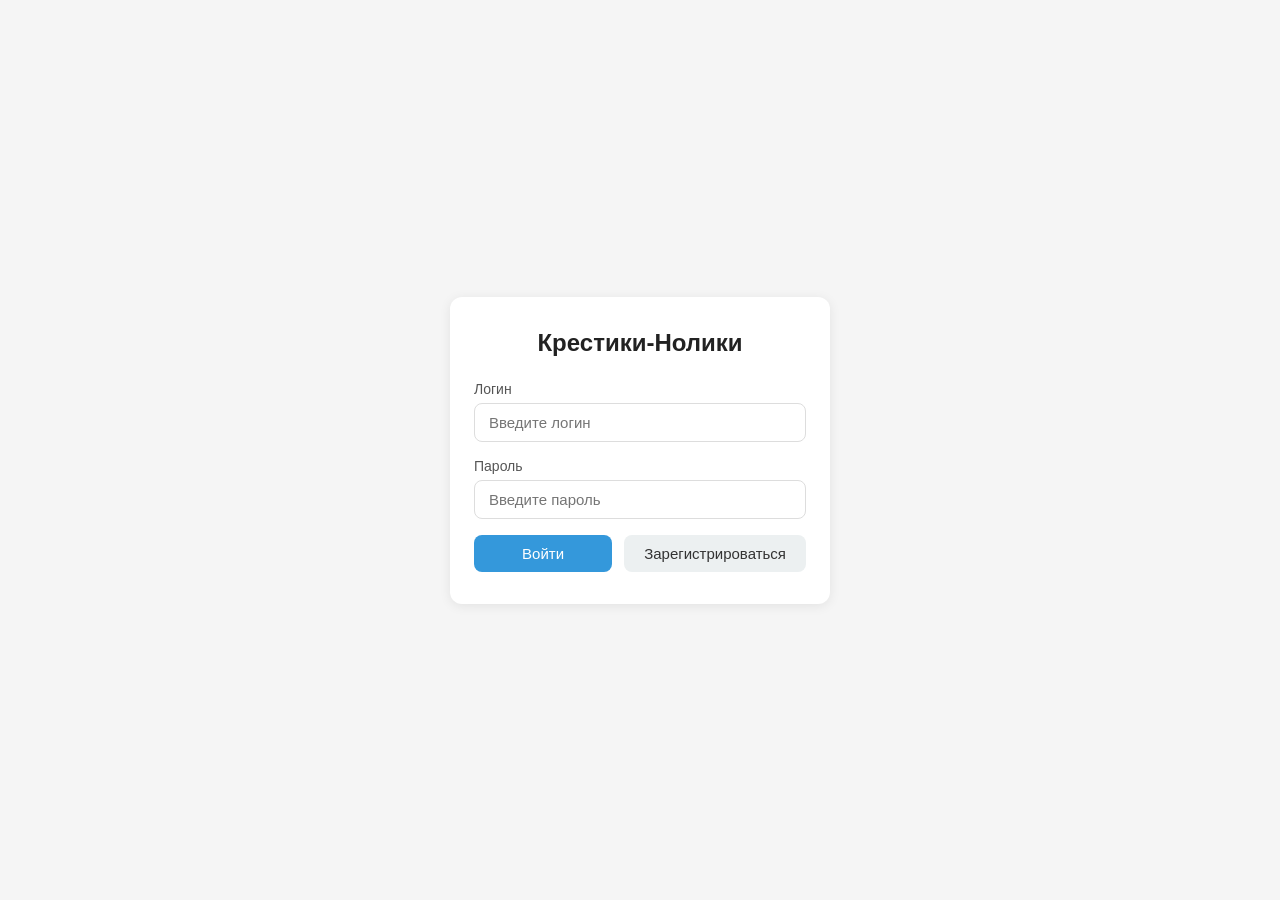
<file: Java/TicTacToe Online Java/src/TicTacToe/src/main/resources/static/index.html>
<!DOCTYPE html>
<html lang="ru">
<head>
    <meta charset="UTF-8">
    <meta name="viewport" content="width=device-width, initial-scale=1.0">
    <title>Крестики-Нолики</title>
    <link rel="stylesheet" href="style.css">
</head>
<body>
    <div id="app">
        <!-- Экран логина -->
        <div id="screen-login" class="screen active">
            <div class="card">
                <h1>Крестики-Нолики</h1>
                <div id="login-error" class="error-message hidden"></div>
                <div class="form-group">
                    <label for="login-input">Логин</label>
                    <input type="text" id="login-input" placeholder="Введите логин">
                </div>
                <div class="form-group">
                    <label for="password-input">Пароль</label>
                    <input type="password" id="password-input" placeholder="Введите пароль">
                </div>
                <div class="btn-group">
                    <button id="btn-login" class="btn btn-primary">Войти</button>
                    <button id="btn-register" class="btn btn-secondary">Зарегистрироваться</button>
                </div>
            </div>
        </div>

        <!-- Экран главного меню -->
        <div id="screen-menu" class="screen">
            <div class="card">
                <h1>Крестики-Нолики</h1>
                <p id="greeting" class="greeting"></p>
                <div id="menu-error" class="error-message hidden"></div>
                <div class="btn-group-vertical">
                    <button id="btn-new-ai" class="btn btn-primary">Играть с компьютером</button>
                    <button id="btn-new-pvp" class="btn btn-primary">Играть с игроком</button>
                    <button id="btn-available" class="btn btn-secondary">Доступные игры</button>
                    <button id="btn-history" class="btn btn-secondary">История игр</button>
                    <button id="btn-leaderboard" class="btn btn-secondary">Таблица лидеров</button>
                    <button id="btn-continue" class="btn btn-secondary hidden">Продолжить игру</button>
                    <button id="btn-logout" class="btn btn-danger">Выйти</button>
                </div>
            </div>
        </div>

        <!-- Экран списка доступных игр -->
        <div id="screen-available" class="screen">
            <div class="card">
                <h1>Доступные игры</h1>
                <div id="available-error" class="error-message hidden"></div>
                <div id="available-list"></div>
                <button id="btn-back-menu-from-available" class="btn btn-secondary">Назад</button>
            </div>
        </div>

        <!-- Экран истории игр -->
        <div id="screen-history" class="screen">
            <div class="card">
                <h1>История игр</h1>
                <div id="history-error" class="error-message hidden"></div>
                <div id="history-list"></div>
                <button id="btn-back-menu-from-history" class="btn btn-secondary">Назад</button>
            </div>
        </div>

        <!-- Экран таблицы лидеров -->
        <div id="screen-leaderboard" class="screen">
            <div class="card">
                <h1>Таблица лидеров</h1>
                <div id="leaderboard-error" class="error-message hidden"></div>
                <div id="leaderboard-list"></div>
                <button id="btn-back-menu-from-leaderboard" class="btn btn-secondary">Назад</button>
            </div>
        </div>

        <!-- Экран игровой доски -->
        <div id="screen-game" class="screen">
            <div class="card">
                <h1 id="game-title">Игра</h1>
                <div id="game-error" class="error-message hidden"></div>
                <div id="game-status" class="game-status"></div>
                <div id="board" class="board"></div>
                <div id="game-result" class="game-result hidden"></div>
                <button id="btn-back-menu-from-game" class="btn btn-secondary">Выйти в меню</button>
            </div>
        </div>
    </div>

    <script src="script.js"></script>
</body>
</html>
</file>
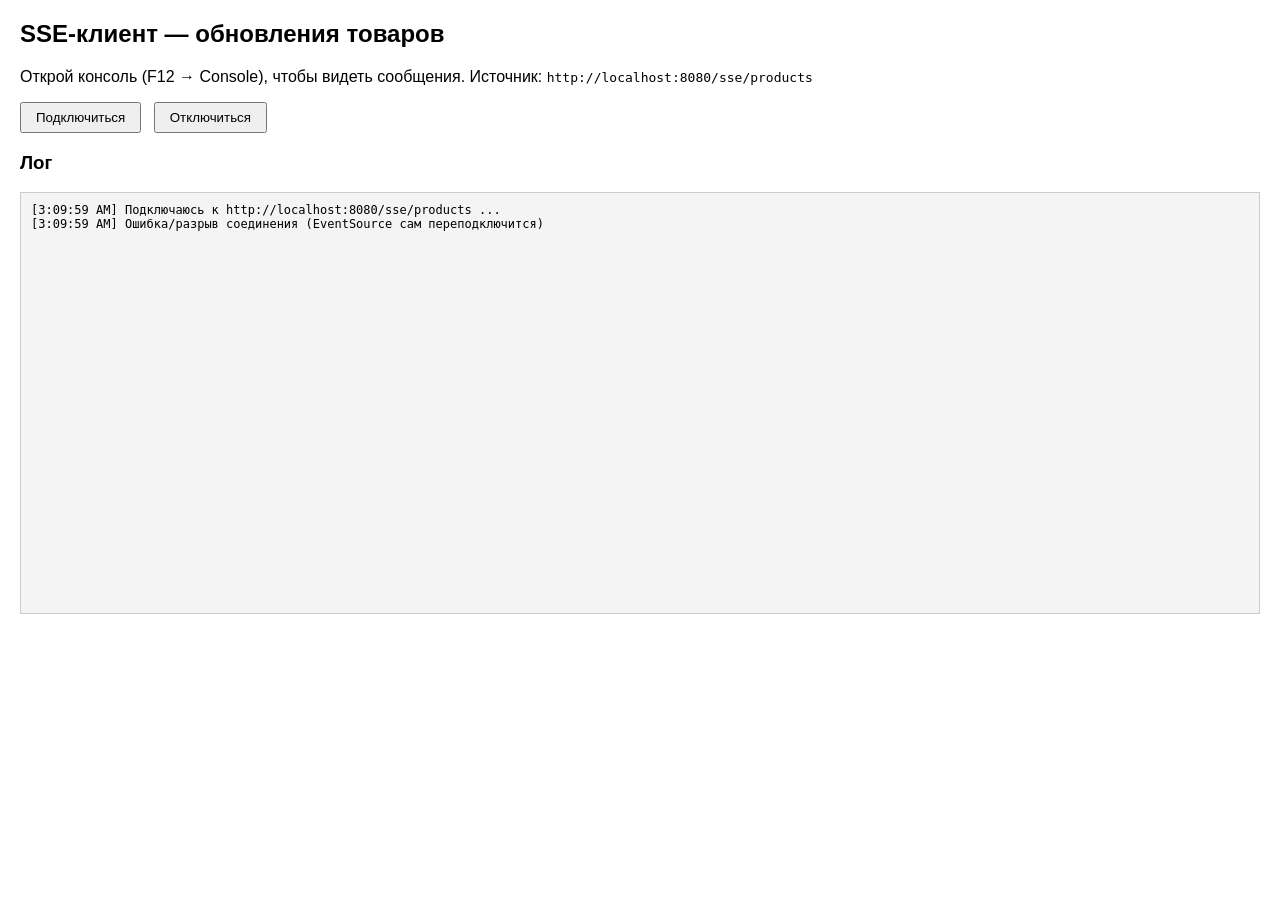
<file: Java/BE5_Message_broker(Kafka)/src/api/src/main/resources/static/sse-client.html>
<!DOCTYPE html>
<html lang="ru">
<head>
    <meta charset="UTF-8">
    <title>SSE клиент (товары)</title>
    <style>
        body { font-family: Arial, sans-serif; margin: 20px; }
        button { margin-right: 8px; padding: 6px 14px; }
        #log { background: #f4f4f4; border: 1px solid #ccc; padding: 10px;
            height: 400px; overflow-y: auto; white-space: pre-wrap; font-family: monospace; font-size: 12px; }
    </style>
</head>
<body>
<h2>SSE-клиент — обновления товаров</h2>
<p>Открой консоль (F12 → Console), чтобы видеть сообщения. Источник: <code>http://localhost:8080/sse/products</code></p>

<button id="btnConnect">Подключиться</button>
<button id="btnDisconnect">Отключиться</button>

<h3>Лог</h3>
<div id="log"></div>

<script>
    let es = null;

    function log(text) {
        const time = new Date().toLocaleTimeString();
        const line = `[${time}] ${text}`;
        console.log(line);
        const div = document.getElementById('log');
        div.textContent += line + '\n';
        div.scrollTop = div.scrollHeight;
    }

    function connect() {
        if (es) {
            log('Уже подключены');
            return;
        }
        log('Подключаюсь к http://localhost:8080/sse/products ...');
        es = new EventSource('http://localhost:8080/sse/products');

        es.onopen = function () {
            log('Соединение открыто');
        };

        es.onmessage = function (event) {
            log('Получено: ' + event.data);
        };

        es.onerror = function () {
            log('Ошибка/разрыв соединения (EventSource сам переподключится)');
        };
    }

    function disconnect() {
        if (es) {
            es.close();
            es = null;
            log('Соединение закрыто');
        } else {
            log('Нет активного соединения');
        }
    }

    document.getElementById('btnConnect').addEventListener('click', connect);
    document.getElementById('btnDisconnect').addEventListener('click', disconnect);

    // Автоподключение при открытии страницы
    connect();
</script>
</body>
</html>
</file>
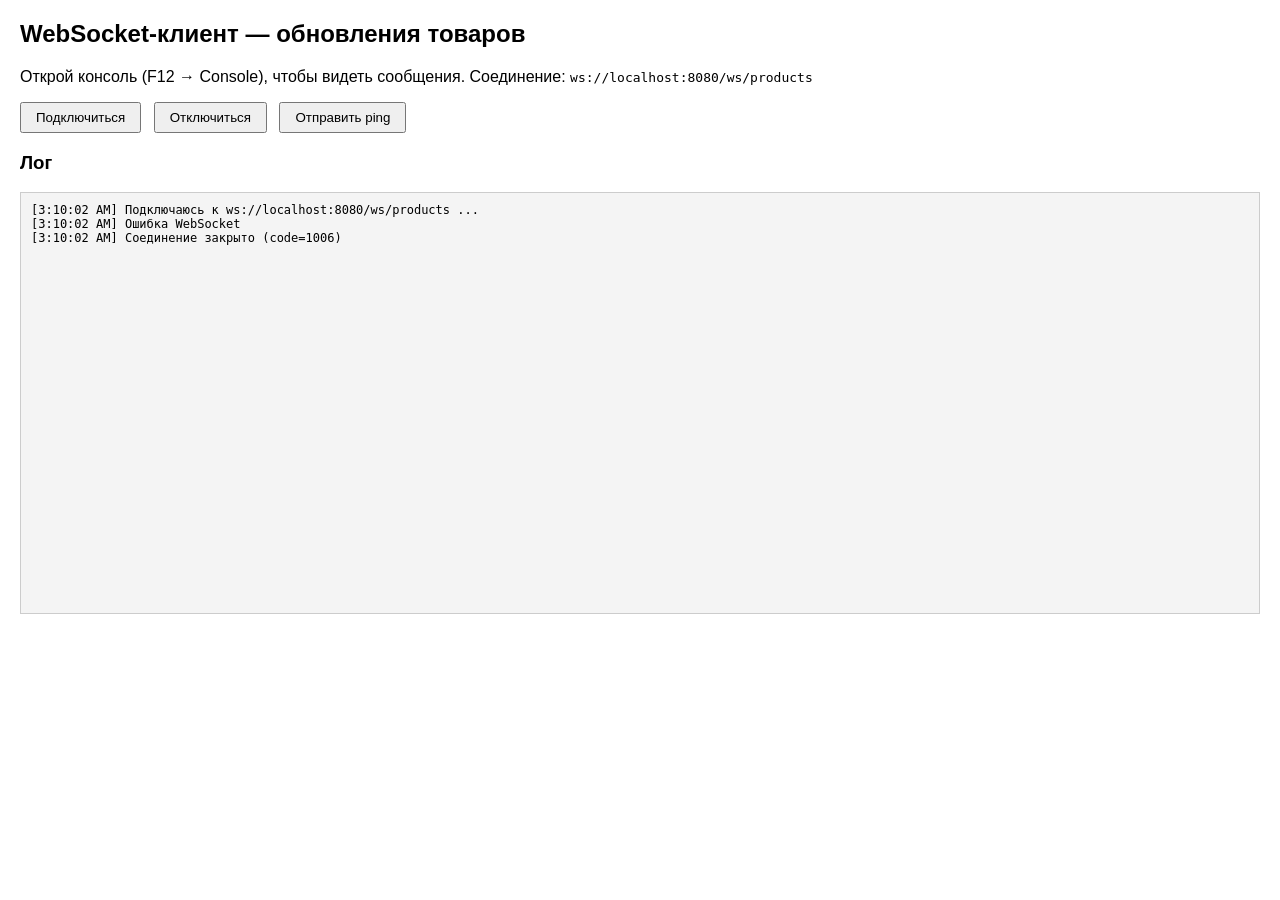
<file: Java/BE5_Message_broker(Kafka)/src/api/src/main/resources/static/ws-client.html>
<!DOCTYPE html>
<html lang="ru">
<head>
    <meta charset="UTF-8">
    <title>WebSocket клиент (товары)</title>
    <style>
        body { font-family: Arial, sans-serif; margin: 20px; }
        button { margin-right: 8px; padding: 6px 14px; }
        #log { background: #f4f4f4; border: 1px solid #ccc; padding: 10px;
            height: 400px; overflow-y: auto; white-space: pre-wrap; font-family: monospace; font-size: 12px; }
    </style>
</head>
<body>
<h2>WebSocket-клиент — обновления товаров</h2>
<p>Открой консоль (F12 → Console), чтобы видеть сообщения. Соединение: <code>ws://localhost:8080/ws/products</code></p>

<button id="btnConnect">Подключиться</button>
<button id="btnDisconnect">Отключиться</button>
<button id="btnPing">Отправить ping</button>

<h3>Лог</h3>
<div id="log"></div>

<script>
    let ws = null;

    function log(text) {
        const time = new Date().toLocaleTimeString();
        const line = `[${time}] ${text}`;
        console.log(line);
        const div = document.getElementById('log');
        div.textContent += line + '\n';
        div.scrollTop = div.scrollHeight;
    }

    function connect() {
        if (ws && (ws.readyState === WebSocket.OPEN || ws.readyState === WebSocket.CONNECTING)) {
            log('Уже подключены');
            return;
        }
        log('Подключаюсь к ws://localhost:8080/ws/products ...');
        ws = new WebSocket('ws://localhost:8080/ws/products');

        ws.onopen = function () {
            log('Соединение открыто');
        };

        ws.onmessage = function (event) {
            log('Получено: ' + event.data);
        };

        ws.onclose = function (event) {
            log('Соединение закрыто (code=' + event.code + ')');
            ws = null;
        };

        ws.onerror = function (event) {
            log('Ошибка WebSocket');
        };
    }

    function disconnect() {
        if (ws) {
            ws.close();
        } else {
            log('Нет активного соединения');
        }
    }

    function ping() {
        if (ws && ws.readyState === WebSocket.OPEN) {
            ws.send('ping');
            log('Отправлено: ping (сервер ответит эхом)');
        } else {
            log('Нет открытого соединения');
        }
    }

    document.getElementById('btnConnect').addEventListener('click', connect);
    document.getElementById('btnDisconnect').addEventListener('click', disconnect);
    document.getElementById('btnPing').addEventListener('click', ping);

    // Автоподключение при открытии страницы
    connect();
</script>
</body>
</html>
</file>
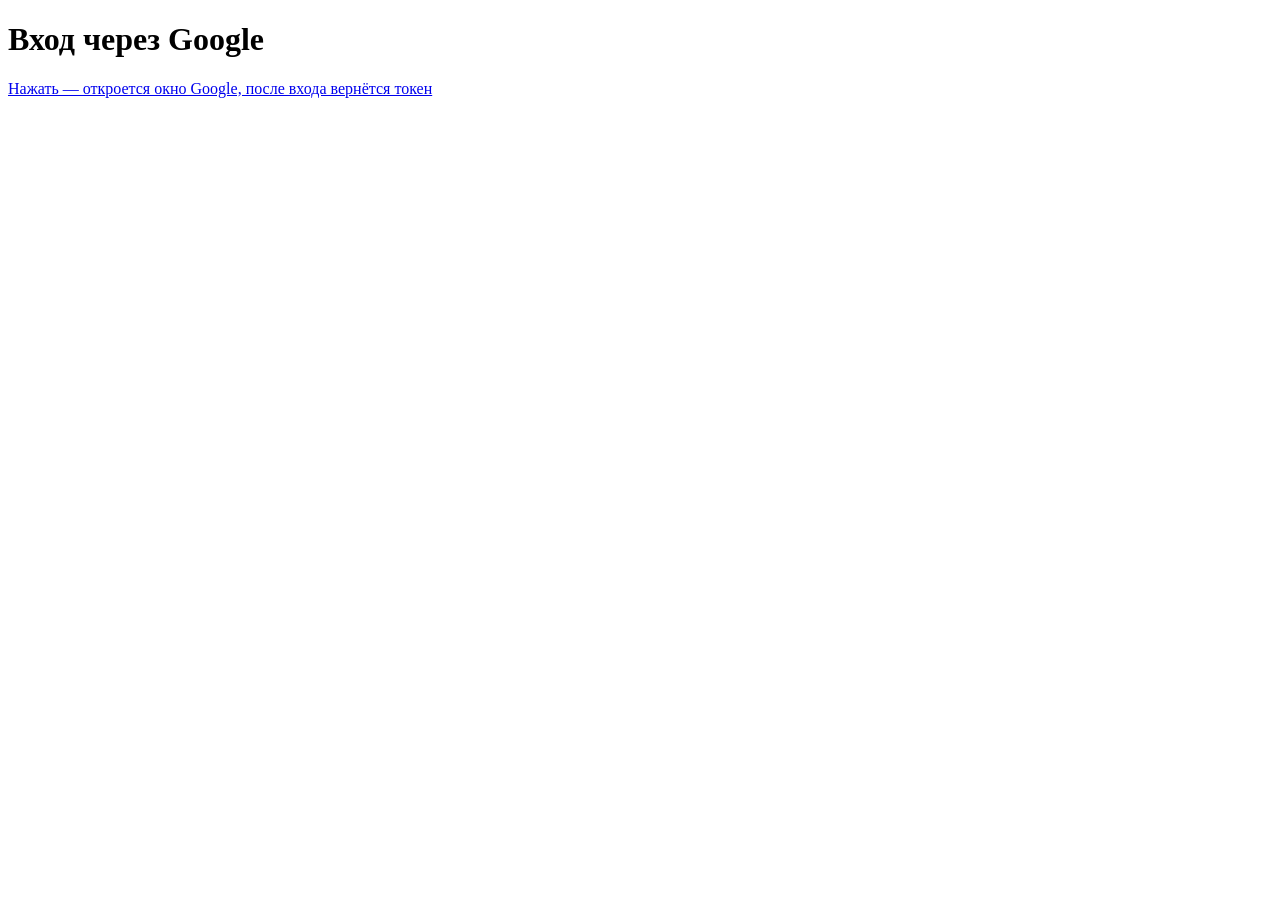
<file: Java/BE6_Data_sharding/src/api/src/main/resources/static/google-login.html>
<!DOCTYPE html>
<html lang="ru">
<head><meta charset="utf-8"><title>Вход через Google</title></head>
<body>
<h1>Вход через Google</h1>
<a href="/api/v1/auth/google" target="_blank" rel="noopener">
    Нажать — откроется окно Google, после входа вернётся токен
</a>
</body>
</html>
</file>
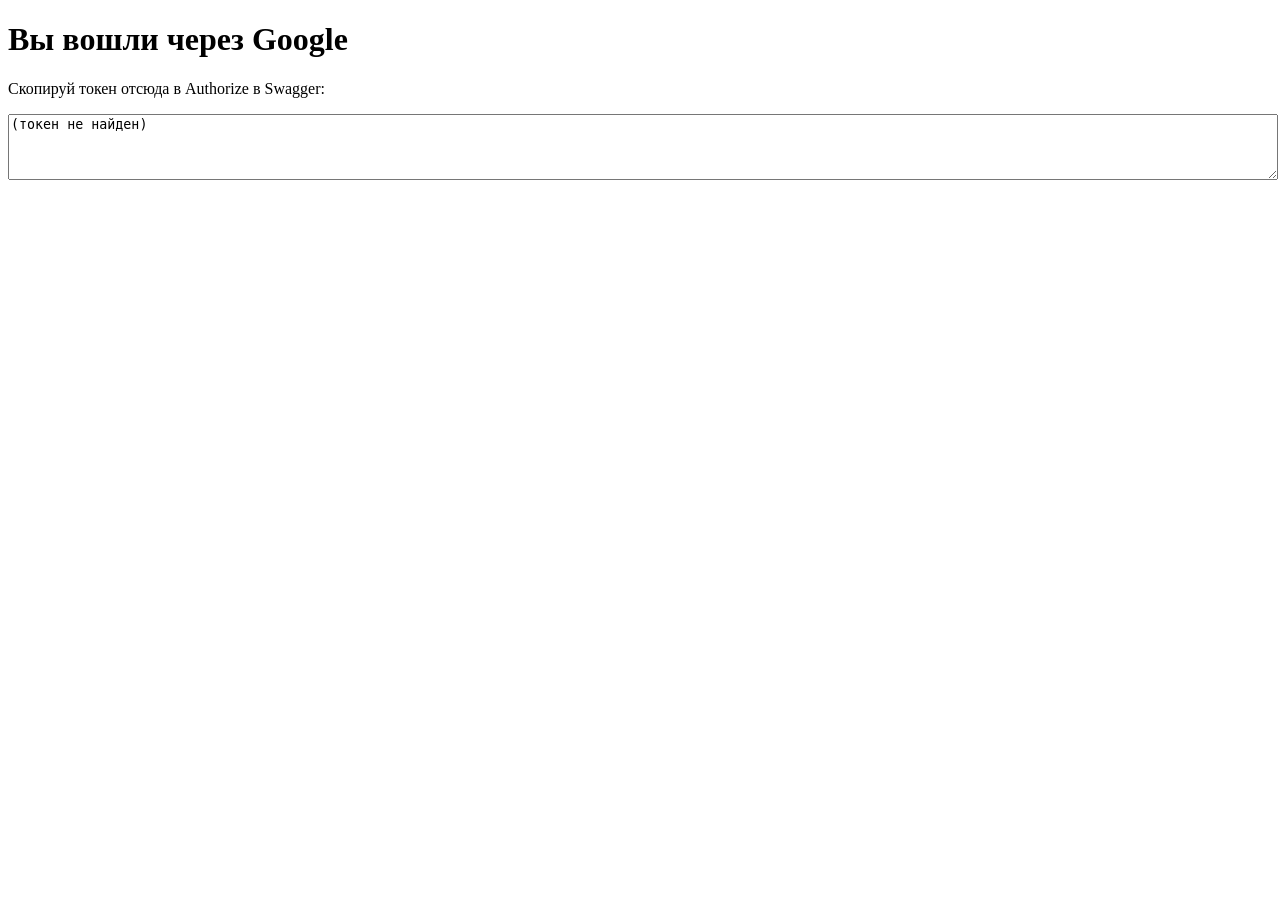
<file: Java/BE6_Data_sharding/src/api/src/main/resources/static/oauth-success.html>
<!DOCTYPE html>
<html lang="ru">
<head><meta charset="utf-8"><title>Успех</title></head>
<body>
<h1>Вы вошли через Google</h1>
<p>Скопируй токен отсюда в Authorize в Swagger:</p>
<textarea id="tok" rows="4" readonly style="width:100%"></textarea>
<script>
    const t = new URLSearchParams(location.search).get('token');
    document.getElementById('tok').value = t || '(токен не найден)';
</script>
</body>
</html>
</file>
<file: Java/TicTacToe Online Java/src/TicTacToe/src/main/resources/static/style.css>
* {
    margin: 0;
    padding: 0;
    box-sizing: border-box;
}

body {
    font-family: -apple-system, BlinkMacSystemFont, 'Segoe UI', Roboto, Arial, sans-serif;
    background: #f5f5f5;
    color: #333;
    min-height: 100vh;
    display: flex;
    align-items: center;
    justify-content: center;
}

#app {
    width: 100%;
    max-width: 420px;
    padding: 20px;
}

.screen {
    display: none;
}

.screen.active {
    display: block;
}

.card {
    background: #fff;
    border-radius: 12px;
    padding: 32px 24px;
    box-shadow: 0 2px 12px rgba(0, 0, 0, 0.08);
}

h1 {
    font-size: 24px;
    font-weight: 600;
    text-align: center;
    margin-bottom: 24px;
    color: #222;
}

.greeting {
    text-align: center;
    font-size: 16px;
    margin-bottom: 16px;
    color: #555;
}

.form-group {
    margin-bottom: 16px;
}

label {
    display: block;
    font-size: 14px;
    font-weight: 500;
    margin-bottom: 6px;
    color: #555;
}

input[type="text"],
input[type="password"] {
    width: 100%;
    padding: 10px 14px;
    border: 1px solid #ddd;
    border-radius: 8px;
    font-size: 15px;
    outline: none;
    transition: border-color 0.2s;
}

input[type="text"]:focus,
input[type="password"]:focus {
    border-color: #3498db;
}

.btn {
    display: inline-block;
    padding: 10px 20px;
    border: none;
    border-radius: 8px;
    font-size: 15px;
    font-weight: 500;
    cursor: pointer;
    transition: background 0.2s, opacity 0.2s;
}

.btn:active {
    opacity: 0.85;
}

.btn-primary {
    background: #3498db;
    color: #fff;
}

.btn-primary:hover {
    background: #2980b9;
}

.btn-secondary {
    background: #ecf0f1;
    color: #333;
}

.btn-secondary:hover {
    background: #dfe6e9;
}

.btn-danger {
    background: #e74c3c;
    color: #fff;
}

.btn-danger:hover {
    background: #c0392b;
}

.btn-group {
    display: flex;
    gap: 12px;
    margin-top: 8px;
}

.btn-group .btn {
    flex: 1;
}

.btn-group-vertical {
    display: flex;
    flex-direction: column;
    gap: 10px;
    margin-top: 8px;
}

.btn-group-vertical .btn {
    width: 100%;
}

.error-message {
    background: #fde8e8;
    color: #c0392b;
    border: 1px solid #f5c6cb;
    border-radius: 8px;
    padding: 10px 14px;
    font-size: 14px;
    margin-bottom: 16px;
}

.hidden {
    display: none !important;
}

/* Board */
.board {
    display: grid;
    grid-template-columns: repeat(3, 1fr);
    gap: 4px;
    max-width: 320px;
    margin: 0 auto 16px;
}

.cell {
    aspect-ratio: 1;
    background: #fafafa;
    border: 2px solid #ddd;
    border-radius: 8px;
    font-size: 48px;
    font-weight: 700;
    display: flex;
    align-items: center;
    justify-content: center;
    cursor: pointer;
    transition: background 0.15s;
    user-select: none;
}

.cell:hover:not(.cell-taken):not(.cell-disabled) {
    background: #eef6ff;
}

.cell-taken,
.cell-disabled {
    cursor: default;
}

.cell-x {
    color: #e74c3c;
}

.cell-o {
    color: #3498db;
}

.game-status {
    text-align: center;
    font-size: 16px;
    margin-bottom: 16px;
    color: #555;
}

.game-result {
    text-align: center;
    font-size: 20px;
    font-weight: 600;
    margin-bottom: 16px;
    padding: 12px;
    border-radius: 8px;
}

.game-result.win-x {
    background: #fde8e8;
    color: #e74c3c;
}

.game-result.win-o {
    background: #e8f4fd;
    color: #3498db;
}

.game-result.draw {
    background: #f0f0f0;
    color: #555;
}

/* Available games list */
.available-item {
    display: flex;
    justify-content: space-between;
    align-items: center;
    padding: 12px 0;
    border-bottom: 1px solid #eee;
}

.available-item:last-child {
    border-bottom: none;
}

.available-item .game-info {
    font-size: 14px;
    color: #555;
}

.available-item .btn {
    font-size: 13px;
    padding: 6px 14px;
}

#available-list {
    max-height: 300px;
    overflow-y: auto;
    margin-bottom: 16px;
}

.empty-list {
    text-align: center;
    color: #999;
    font-size: 14px;
    padding: 24px 0;
}

/* History */
.history-item {
    padding: 12px 0;
    border-bottom: 1px solid #eee;
}

.history-item:last-child {
    border-bottom: none;
}

.history-info {
    display: flex;
    justify-content: space-between;
    align-items: center;
    gap: 12px;
    font-size: 14px;
}

.history-status {
    font-weight: 600;
    padding: 4px 10px;
    border-radius: 6px;
    font-size: 13px;
}

.history-status.status-win-x {
    background: #fde8e8;
    color: #e74c3c;
}

.history-status.status-win-o {
    background: #e8f4fd;
    color: #3498db;
}

.history-status.status-draw {
    background: #f0f0f0;
    color: #555;
}

.history-type {
    color: #777;
}

.history-date {
    color: #999;
    font-size: 12px;
}

#history-list {
    max-height: 400px;
    overflow-y: auto;
    margin-bottom: 16px;
}

/* Leaderboard */
.leaderboard-table {
    width: 100%;
    border-collapse: collapse;
    margin-bottom: 16px;
}

.leaderboard-table th {
    background: #f5f5f5;
    padding: 10px 12px;
    text-align: left;
    font-size: 14px;
    font-weight: 600;
    color: #555;
    border-bottom: 2px solid #ddd;
}

.leaderboard-table td {
    padding: 10px 12px;
    font-size: 14px;
    border-bottom: 1px solid #eee;
}

.leaderboard-table tbody tr:hover {
    background: #fafafa;
}

.leaderboard-table tbody tr:first-child td {
    font-weight: 600;
    color: #e67e22;
}

.leaderboard-table tbody tr:nth-child(2) td {
    font-weight: 500;
    color: #555;
}

.leaderboard-table tbody tr:nth-child(3) td {
    font-weight: 500;
    color: #777;
}

#leaderboard-list {
    max-height: 400px;
    overflow-y: auto;
    margin-bottom: 16px;
}
</file>
